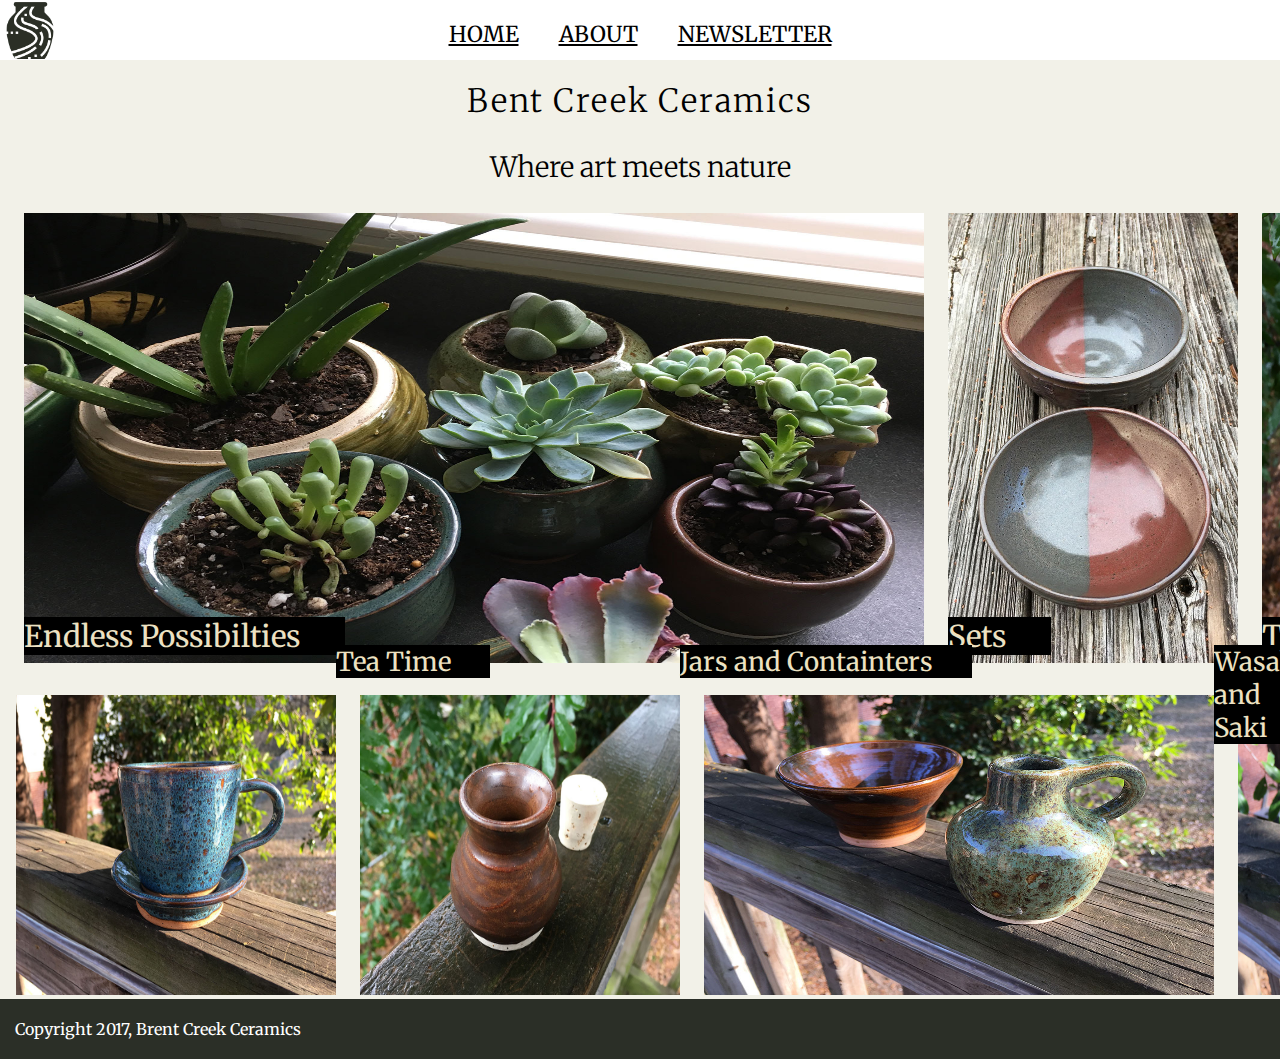
<file: Greg Work/index.html>
<!DOCTYPE html>
<html>
    <head>
      <meta charset="utf-8">
      <link href="main.css" rel="stylesheet">
      <title>About</title>
      <link href="https://fonts.googleapis.com/css?family=Merriweather:300,300i,400,400i,700|Roboto:300,300i,400i" rel="stylesheet">
    </head>
    <body>
        <header>
          <nav id="main-navigation">
                    <a href="index.html">Home</a>
                    <a href="about.html">About</a>
                    <a href="newsletter.html">Newsletter</a>
          </nav>
        </header>
        <h1 class= "bentcreek">Bent Creek Ceramics </h1>
        <h3 class="whereart">Where art meets nature</h3>
        <main>
        <div class="section1">
          <div class="pr1">
          <img src="../optimized/product-1.jpg"class="pr1"height="300px" width="450px" alt="">
          <span class="pr1"> Endless Possibilties </span>
          </div>
          <div class="pr2">
          <img src="../optimized/product-2.jpg"class="pr2" alt="">
          <span class="pr2">Sets</span>
          </div>
          <div class="pr3">
          <img src="../optimized/product-3.jpg"class="pr3" alt="">
          <span class="pr3">Textures</span>
          </div>
        </div>
          <div class="section2">
          <div class="pr4">
          <img src="../optimized/product-4.jpg" height="300px" width="320px" alt="">
          <span class="pr4">Tea Time</span>
          </div>
          <div class="pr5">
            <img src="../optimized/product-5.jpg" height="300px" width="320px" alt="">
            <span class="pr5"> Jars and Containters</span>
          </div>
          <div class="pr6">
          <img src="../optimized/product-6.jpg" height="300px" width="510px" alt="">
          <span class="pr6">Wasabi and Saki </span>
          </div>
          <div class="pr7">
          <img src="../optimized/product-7.jpg" height="300px" width="320px"alt="">
          <span class="pr7">Sippin on Sunshine</span>
          </div>
        </div>
      </main>
        <footer>
          <div class="feet">
          Copyright 2017, Brent Creek Ceramics
          </div>
        </footer>
      </body>
</html>
</file>
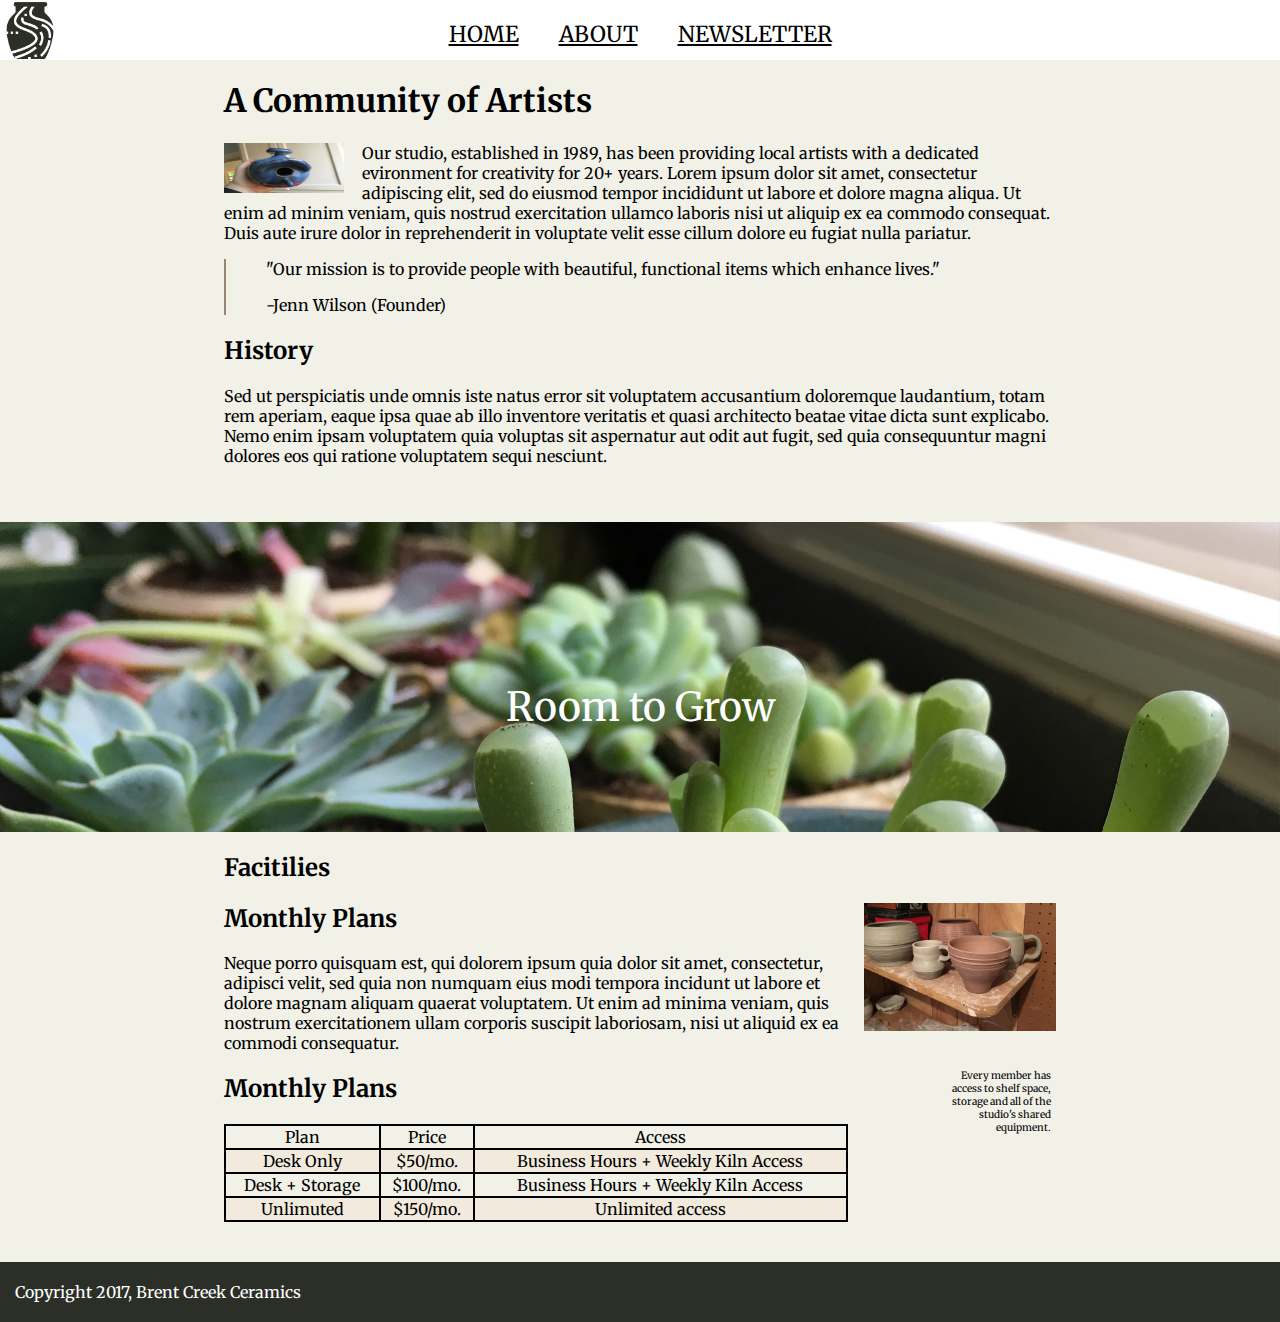
<file: Greg Work/About.html>
<!DOCTYPE html>
<html>
    <head>
      <meta charset="utf-8">
      <link href="main.css" rel="stylesheet">
      <title>About</title>
      <link href="https://fonts.googleapis.com/css?family=Merriweather:300,300i,400,400i,700|Roboto:300,300i,400i" rel="stylesheet">
    </head>

    <body>
        <header>
          <nav id="main-navigation">
                    <a href="index.html">Home</a>
                    <a href="about.html">About</a>
                    <a href="newsletter.html">Newsletter</a>
          </nav>
        </header>
        <div class="wrapper">
      <h1>A Community of Artists</h1>
      <div class="community">
        <img src="../optimized/birdhouse.jpg"class="birdh" alt="nothing">
        <p>Our studio, established in 1989, has been providing local artists with
        a dedicated evironment for creativity for 20+ years. Lorem ipsum dolor
        sit amet, consectetur adipiscing elit, sed do eiusmod tempor incididunt
        ut labore et dolore magna aliqua. Ut enim ad minim veniam, quis nostrud
        exercitation ullamco laboris nisi ut aliquip ex ea commodo consequat.
        Duis aute irure dolor in reprehenderit in voluptate velit esse cillum
        dolore eu fugiat nulla pariatur.
      </p>
    </div>
      <div class="founder">
      <blockquote> "Our mission is to provide people with beautiful,
        functional items which enhance lives."
      </blockquote>
      <blockquote> -Jenn Wilson (Founder)
      </blockquote>
    </div>
      <h2>History</h2>
      <p>Sed ut perspiciatis unde omnis iste natus error sit voluptatem
        accusantium doloremque laudantium, totam rem aperiam, eaque ipsa quae
        ab illo inventore veritatis et quasi architecto beatae vitae dicta
        sunt explicabo. Nemo enim ipsam voluptatem quia voluptas sit aspernatur
        aut odit aut fugit, sed quia consequuntur magni dolores eos qui ratione
        voluptatem sequi nesciunt.</p>
      </div>
      <div class="grow">
        <div class="textgrow">
          Room to Grow
        </div>
      </div>
      <div class="wrapper2">
      <h2>Facitilies</h2>
      <img src="../optimized/background-1.jpg" class="rightpain"alt="nothing">
    <h2>Monthly Plans</h2>
      <p>Neque porro quisquam est, qui dolorem ipsum quia dolor sit amet,
      consectetur, adipisci velit, sed quia non numquam eius modi tempora
      incidunt ut labore et dolore magnam aliquam quaerat voluptatem. Ut enim
      ad minima veniam, quis nostrum exercitationem ullam corporis suscipit
      laboriosam, nisi ut aliquid ex ea commodi consequatur.</p>
      <div class="member">
      </div>
      <span class="spanner">Every member has access to shelf space, storage
        and all of the studio's shared equipment.</span>
      <h2>Monthly Plans</h2>
      <table>
        <tr>
          <th>Plan</th>
          <th>Price</th>
          <th>Access</th>
        </tr>
        <tr>
          <td>Desk Only</td>
          <td>$50/mo.</td>
          <td>Business Hours + Weekly Kiln Access</td>
        </tr>
        <tr>
          <td>Desk + Storage</td>
          <td>$100/mo.</td>
          <td>Business Hours + Weekly Kiln Access</td>
        </tr>
        <tr>
          <td>Unlimuted</td>
          <td>$150/mo.</td>
          <td>Unlimited access</td>
        </tr>
      </table>
    </div>

      <footer>
        <div class="feet">
        Copyright 2017, Brent Creek Ceramics
        </div>
      </footer>

    </body>
</html>
</file>
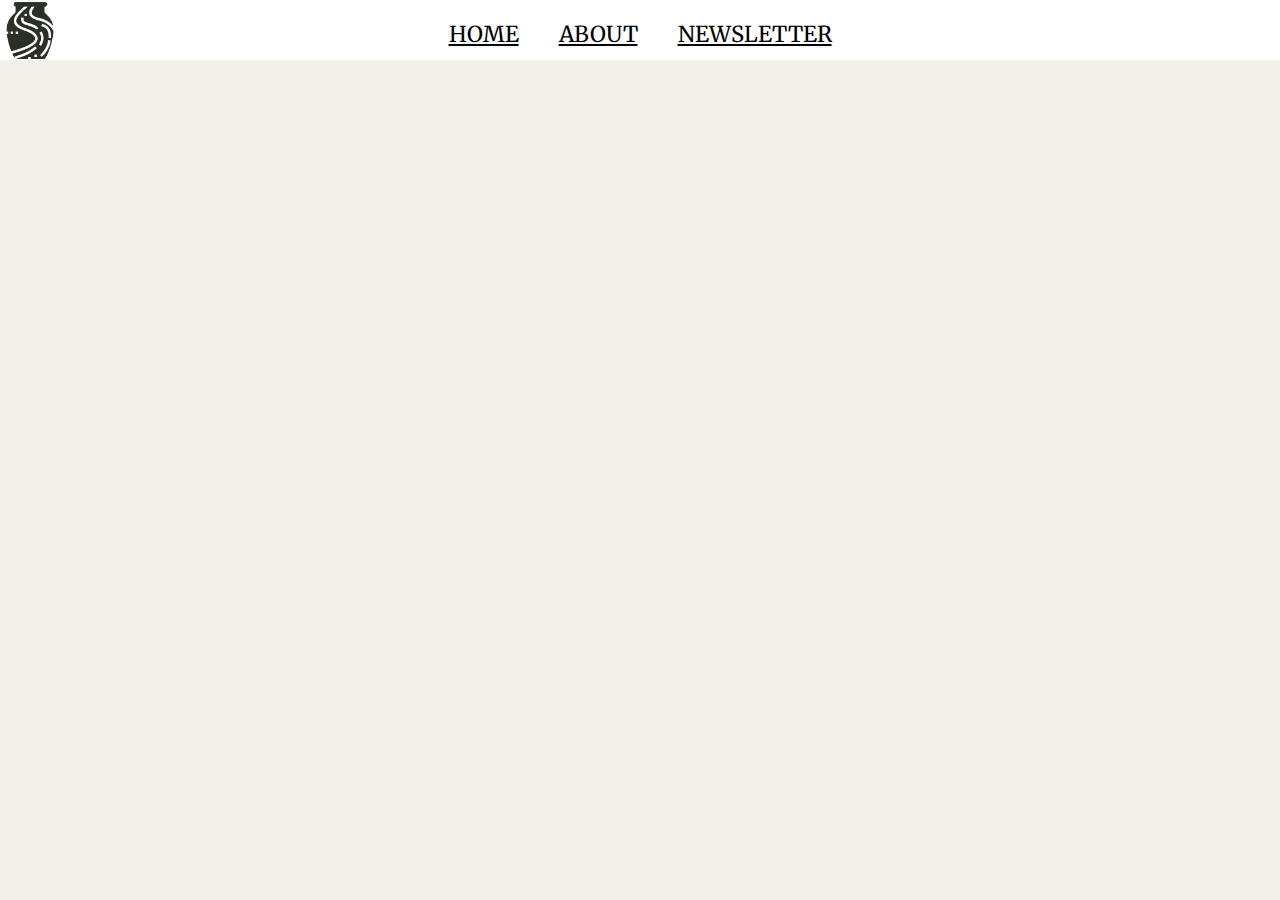
<file: Greg Work/newsletter.html>
<!DOCTYPE html>
<html>
    <head>
      <meta charset="utf-8">
      <link href="main.css" rel="stylesheet">
      <title>About</title>
      <link href="https://fonts.googleapis.com/css?family=Merriweather:300,300i,400,400i,700|Roboto:300,300i,400i" rel="stylesheet">
    </head>
    <body>
      <div class="wrappernews">
        <header>
          <nav id="main-navigation">
                    <a href="#">Home</a>
                    <a href="#">About</a>
                    <a href="#">Newsletter</a>
          </nav>
        </header>
        </div>
</html>
</file>
<file: Greg Work/main.css>
html{
  font-family: Merriweather, Roboto;
}

body{
  background-color: #f2f1e8;
  margin: 0;

}
header{
  background-color: white;
  height: 60px;
  padding-top: none;
  background-image: url("../optimized/bent-creek-logo.png");
  background-repeat: no-repeat;
  background-size: contain;
}

.wrapper, .wrapper2 {
  width: 65%;
  margin: 0 auto;
  padding-bottom: 40px;
}

#main-navigation {
  display: flex;
  padding: 2% 1%;
  justify-content: center;
  padding-top: 20px;
  margin-right: 10px 30px;
}

nav a:link, nav a:visited, nav a:active {
  color: black;
  margin: 0 20px;
  font-size: 22px;
  text-transform: uppercase;

}

nav a:hover{
  color: #CD5D67;
}
.birdh{
  float: left;
  height: 50px;
  width: 120px;
  padding-right: 18px;
  padding-bottom: 10px;
}

blockquote{
  border-left: 10px;
}
.founder{
  border-left: 2px solid #968774;
}

.grow{
  background-image: url("../optimized/background-3.jpg");
  height: 150px;
  background-size: cover;
  padding-top: 10em;
}

.textgrow{
  color: white;
  font-size: 40px;
  text-align: center;
}

.member{
  float: right;
  height: 5px;
  width: 5px;
}

.rightpain{
  float: right;
  width: 12em;
  height: 8em;
}
.spanner{
  text-align: right;
  float: right;
  font-size: 10px;
  width: 12em;
}
table{
  border-collapse: collapse;
  width: 75%;
}
th, tr, td{
  font-weight: normal;
  border: 2px solid black;
  text-align: center;
}
tr:nth-child(even){
  background-color: #F2EADD
}

.feet{
  padding-left: 15px;
  padding-top: 20px;

}
footer{
  background-color: #2B2F27;
  height: 60px;
  color: white;
  margin: 0;
  padding: 0;
}

.section1{
  display: flex;
  flex-direction: row;
  margin: 0 1.5em;
  padding-bottom: 2em;
}
.pr1 {
  width: 900px;
  height: 450px;
  padding-right: 1.5em;
}
.pr1 span{
  background-color: black;
  color: #ECE1C2;
  text-align: left;
  position: relative;
  top: -50px;
  font-size: 30px;
}
.pr2 {
  width: 290px;
  height: 450px;
  padding-right: 1.5em;
}
.pr2 span{
  background-color: black;
  color: #ECE1C2;
  text-align: left;
  position: relative;
  top: -50px;
  font-size: 30px;
}

.pr3 {
  width: 290px;
  height: 450px;
}
.pr3 span{
  background-color: black;
  color: #ECE1C2;
  text-align: left;
  position: relative;
  top: -50px;
  font-size: 30px;
}

.section2{
  display: flex;
  flex-direction: row;
  min-width: 100vh;
  margin: 0 1em;

}

.pr4 span{
  background-color: black;
  color: #ECE1C2;
  text-align: left;
  position: absolute;
  font-size: 26px;
  margin-top: -50px;
}

.pr4{
  padding-right: 1.5em;
}

.pr5 span{
  background-color: black;
  color: #ECE1C2;
  text-align: left;
  position: absolute;
  font-size: 26px;
  margin-top: -50px;
}

.pr5{
  padding-right: 1.5em;
  }
}
.pr6 {
  padding-right: 20em;
}
.pr6 span{
  background-color: black;
  color: #ECE1C2;
  text-align: left;
  position: absolute;
  font-size: 26px;
  margin-top: -50px;
}

.pr7 {
  padding-left: 1.5em;
}
.pr7 span{
  background-color: black;
  color: #ECE1C2;
  text-align: left;
  position: absolute;
  margin-left: 30px;
  margin-top: -50px;
  font-size: 26px;
}
.bentcreek{
  text-align: center;
  letter-spacing: 2px;
  font-size: 48 px;
  font-weight: 200;
}

.whereart{
  text-align: center;
  font-weight: 200;
  font-size: 28px;
}
.geet {
  background-image: url("../optimized/background-2.jpg");
  background-repeat: no-repeat;
  text-align: center;
  height: 800px;
  position: relative;
  display: flex;
  justify-content: center;
  align-items: center;
}

.newsie{
  background-color: white;
  width: 50%;
  height: 45%;
  position: absolute;
}

.stayup, .signup {
  font-weight: 200;
  letter-spacing: 1.5px;
}

.former input{
  color: #968774;
  display: flex;
  flex-flow: column wrap;
  font-size: 22px;
  background: transparent;
  border: none;
  border-bottom: 1px solid;
  margin: 40px;
  width: 650px;
}
.former button{
  background-color: #968774;
  color: white;
  font-size: 18px;
  border-style: none;
  padding: 8px 20px;
}
</file>
